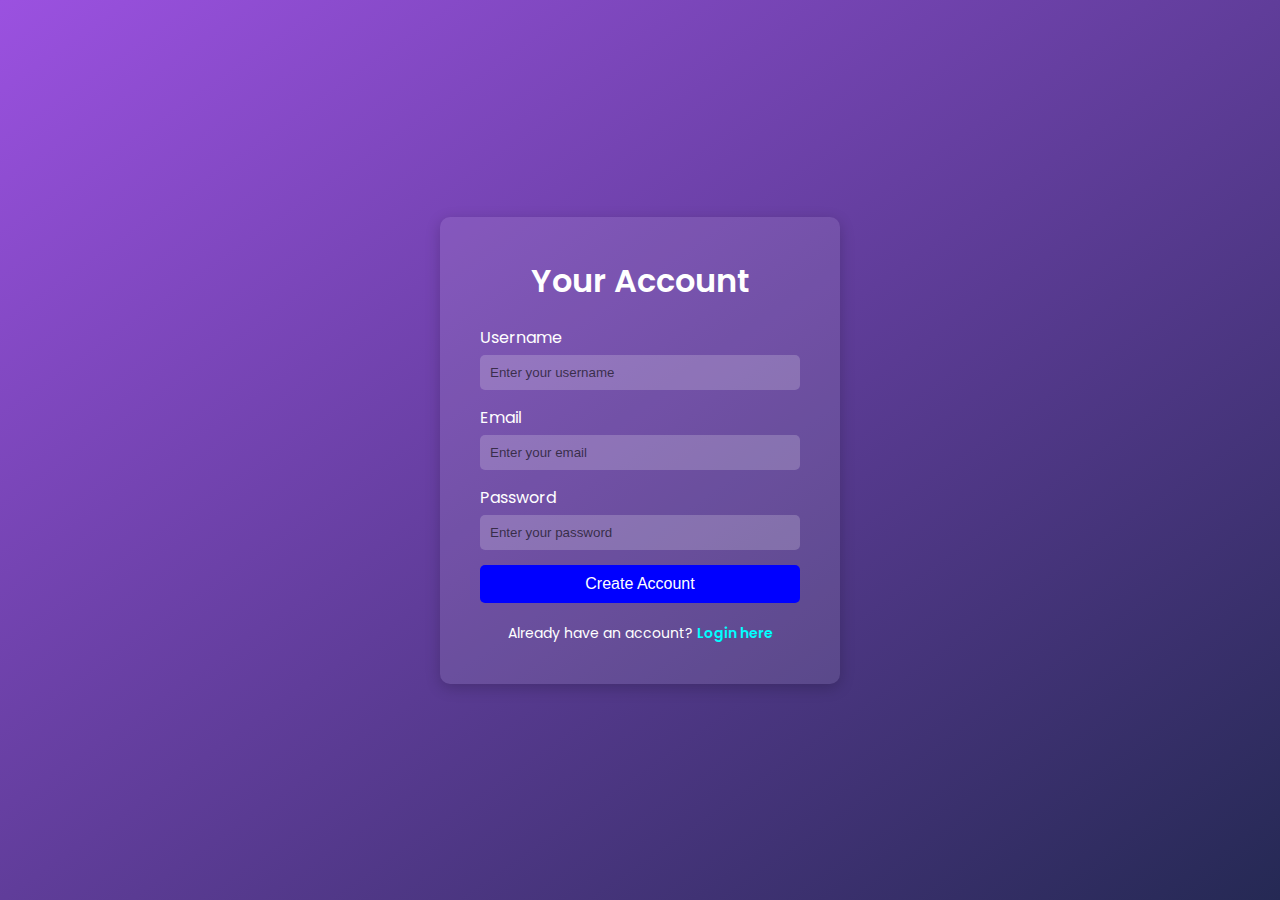
<file: create.html>
<!DOCTYPE html>
<html lang="en">
<head>
  <meta charset="UTF-8">
  <meta name="viewport" content="width=device-width, initial-scale=1.0">
  <title>Account Page</title>
  <link href="https://fonts.googleapis.com/css2?family=Poppins:wght@300;400;600&display=swap" rel="stylesheet">
  <link rel="stylesheet" href="create.css">
</head>
<body>
  <div class="account-container">
    <div class="account-box">
      <h1>Your Account</h1>
      <form action="dashboard.html">
        <div class="input-group">
          <label for="username">Username</label>
          <input type="text" id="username" name="username" placeholder="Enter your username">
        </div>
        <div class="input-group">
          <label for="email">Email</label>
          <input type="email" id="email" name="email" placeholder="Enter your email">
        </div>
        <div class="input-group">
          <label for="password">Password</label>
          <input type="password" id="password" name="password" placeholder="Enter your password">
        </div>
        <button type="submit">Create Account</button>
      </form>
      <p class="login-link">Already have an account? <a href="login.html">Login here</a></p>
    </div>
  </div>
</body>
</html>
</file>
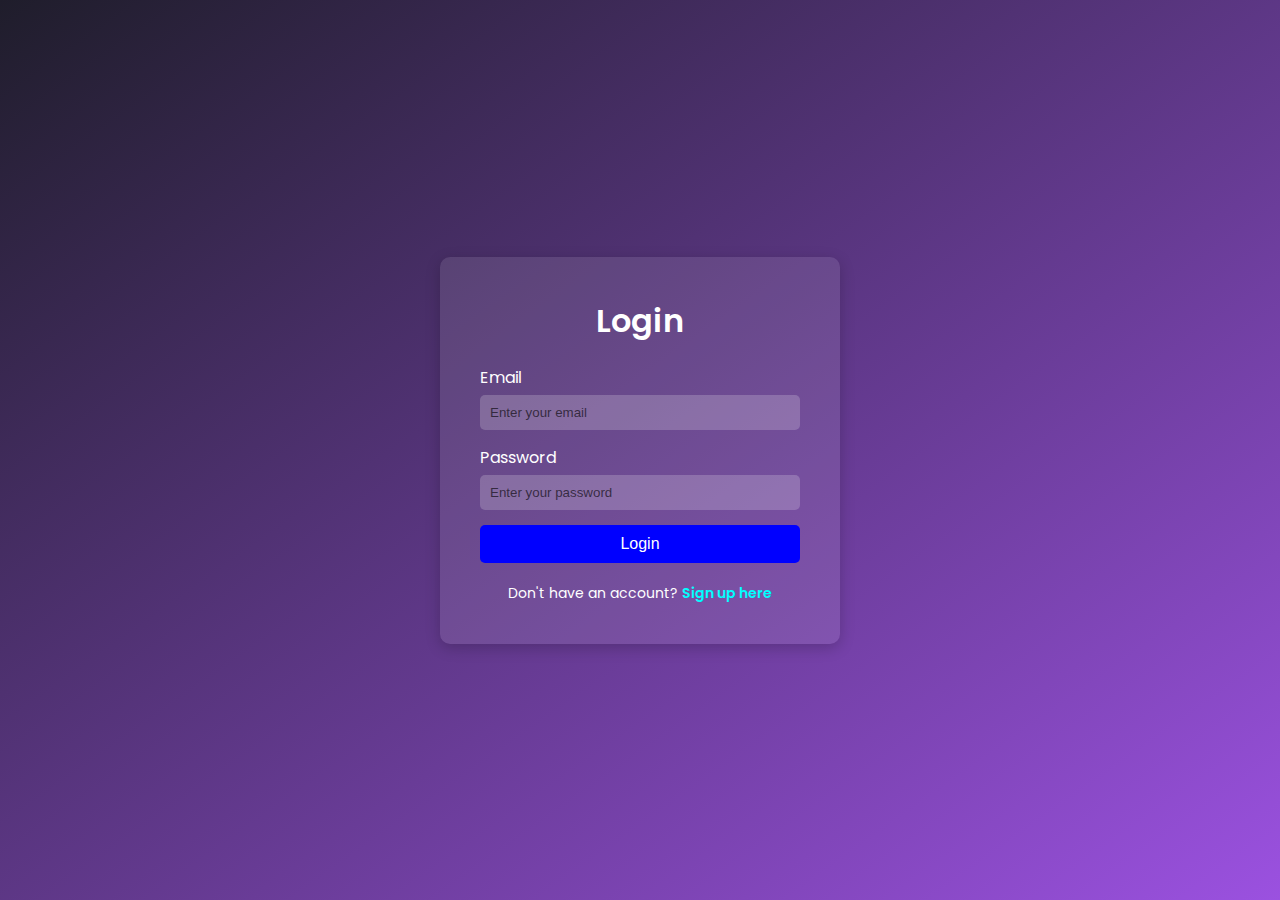
<file: login.html>
<!DOCTYPE html>
<html lang="en">
<head>
  <meta charset="UTF-8">
  <meta name="viewport" content="width=device-width, initial-scale=1.0">
  <title>Login Page</title>
  <link href="https://fonts.googleapis.com/css2?family=Poppins:wght@300;400;600&display=swap" rel="stylesheet">
  <link rel="stylesheet" href="login.css">
</head>
<body>
  <div class="login-container">
    <div class="login-box">
      <h1>Login</h1>
      <form action="dashboard.html">
        <div class="input-group">
          <label for="email">Email</label>
          <input type="email" id="email" name="email" placeholder="Enter your email">
        </div>
        <div class="input-group">
          <label for="password">Password</label>
          <input type="password" id="password" name="password" placeholder="Enter your password">
        </div>
        <button type="submit">Login</button>
      </form>
      <p class="register-link">Don't have an account? <a href="create.html">Sign up here</a></p>
    </div>
  </div>
</body>
</html>
</file>
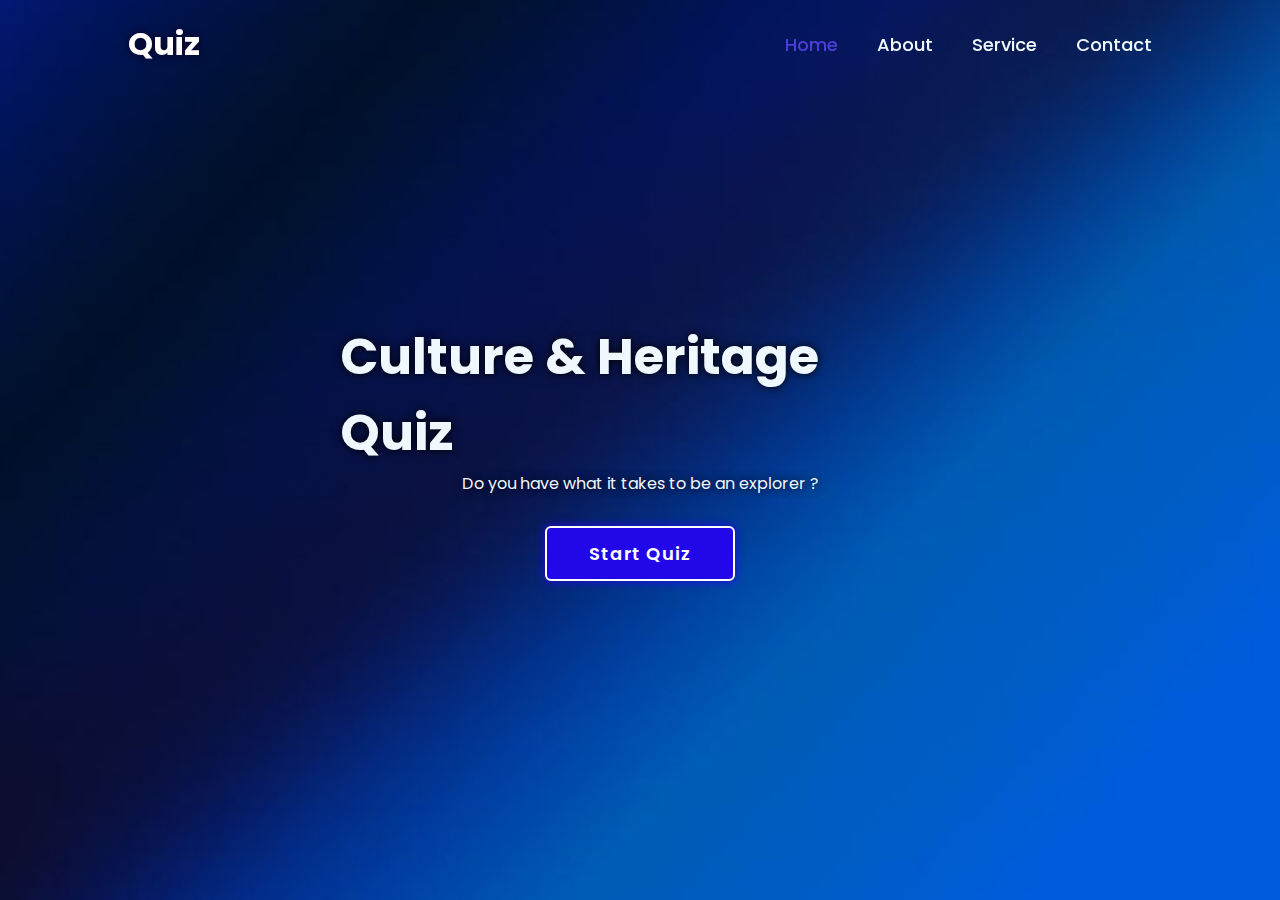
<file: quiz.html>
<!DOCTYPE html>
<html lang="en">

<head>
    <meta charset="UTF-8">
    <meta http-equiv="X-UA-Compatible" content="IE=edge">
    <meta name="viewport" content="width=device-width, initial-scale=1.0">
    <title>Culture & Heritage Quiz</title>
    <link rel="stylesheet" href="quiz.css">
</head>

<body>
    <main class="main">
        <header class="header">
            <a href="quiz.html" class="logo">Quiz</a>
            <nav class="navbar">
                <a href="index.html" class="active">Home</a>
                <a href="#">About</a>
                <a href="#">Service</a>
                <a href="#">Contact</a>
            </nav>
        </header>

        <div class="container">
            <section class="quiz-section">
                <div class="quiz-box">
                    <h1>Culture & Heritage Quiz</h1>
                    <div class="quiz-header">
                        <span>Quiz website Tutorials</span>
                        <span class="header-score">Score: 0 / 5</span>
                    </div>
                    <h2 class="question-text">what does HTML stands for?</h2>
                    <div class="option-list">
                     <!-- <div class="option">
                            <span>A. Hyper Text Markup Language</span>
                        </div>
                        <div class="option">
                            <span>B. Hyper Text bedua Language</span>
                        </div>
                        <div class="option">
                            <span>C. Hyper bikash Markup Language</span>
                        </div>
                        <div class="option">
                            <span>D. Hyper Text Markup bithal</span>
                        </div>  -->
                    </div>
                    <div class="quiz-footer">
                        <span class="quiz-total">1 of 5 Questions</span>
                        <button class="next-btn">Next</button>
                    </div>
                </div>
            </section>

            <section class="home">
                <div class="home-content">
                    <h1 class="home-title">Culture & Heritage Quiz</h1>
                    <p>Do you have what it takes to be an explorer ?</p>
                    <button class="start-btn">Start Quiz</button>
                </div>
            </section>
        </div>

    </main>

    <div class="popup-info">
        <h2>Quiz Guide</h2>
        <span class="info">1. Read each question carefully before selecting an answer.</span><br>
        <span class="info">2. You have 30 seconds to answer each question, so manage your time wisely.</span><br>
        <span class="info">3. Use the "Next" button to move to the next question after answering.</span><br>
        <span class="info">4. You cannot go back to previous questions once you've answered them.</span><br>
        <span class="info">5. Your score will be displayed at the end of the quiz.</span><br>
        <div class="btn-group">
            <button class="info-btn exit-btn">Exit Quiz</button>
            <a href="#" class="info-btn continue-btn">Continue</a>
        </div>
    </div>
    



    <script src="question.js"></script>
    <script src="quiz.js"></script>
</body>

</html>
</file>
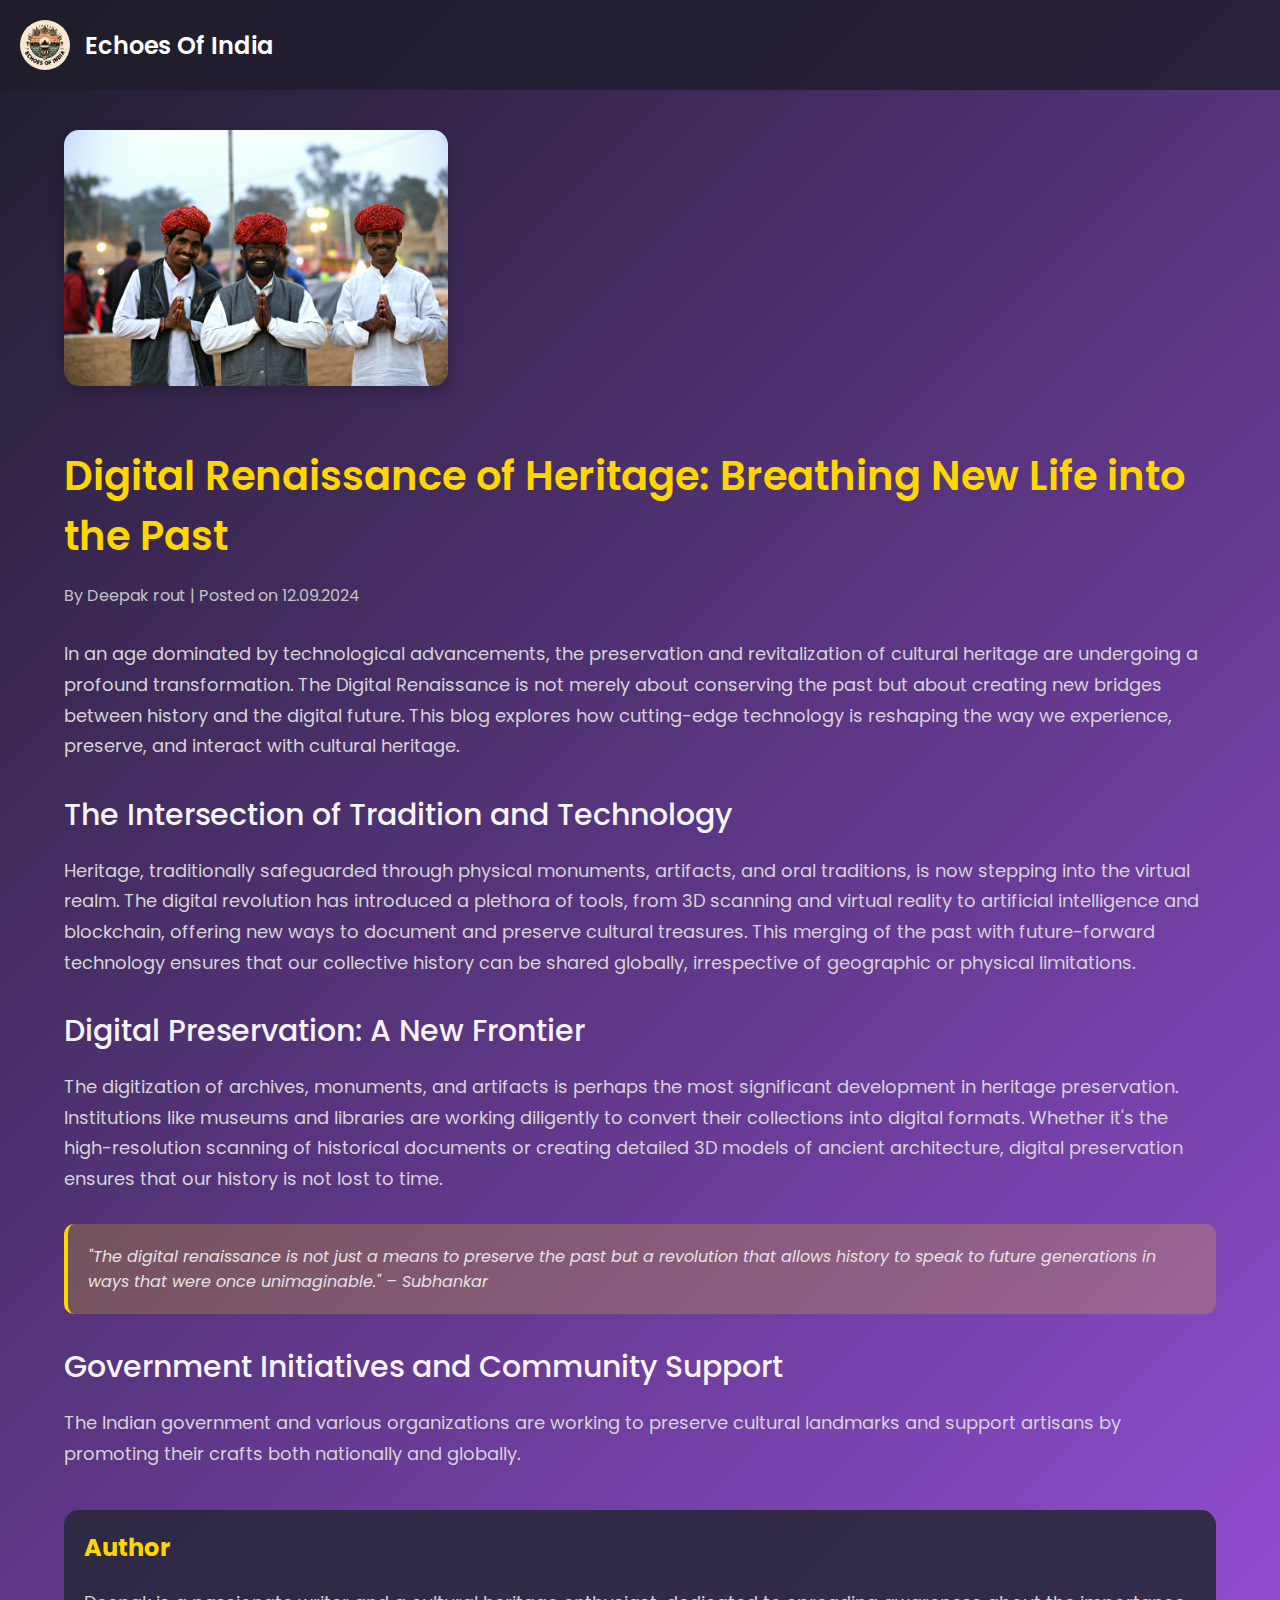
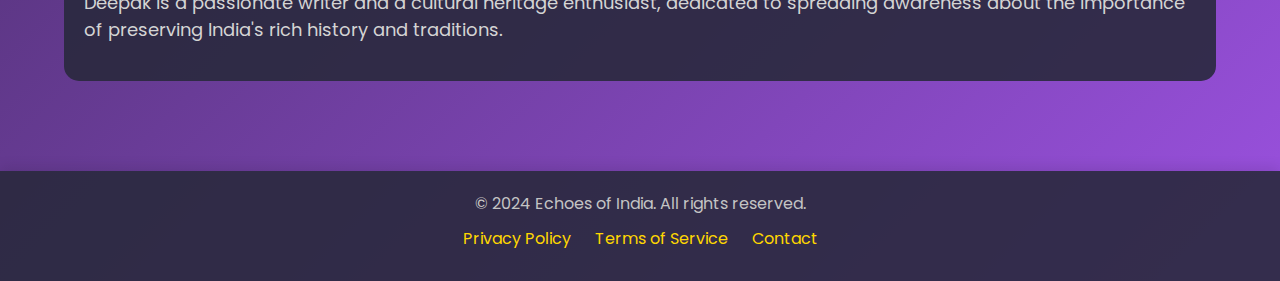
<file: research1.html>
<!DOCTYPE html>
<html lang="en">
<head>
    <meta charset="UTF-8">
    <meta name="viewport" content="width=device-width, initial-scale=1.0">
    <meta name="description" content="Blog on Safeguarding the Spirit of India - Preserving India's Cultural Heritage.">
    <title>Safeguarding the Spirit of India</title>
    <link rel="stylesheet" href="blog1.css">
    <link href="https://fonts.googleapis.com/css2?family=Poppins:wght@300;400;600&display=swap" rel="stylesheet">
</head>
<body>
    <!-- Logo Section -->
    <div class="logo-container">
        <img src="Logo.png" alt="Echoes Logo" class="logo">
        <a class="navlogo">Echoes Of India</a>
    </div>

    <!-- Main Content Section -->
    <main>
        <div class="container">
            <!-- Featured Image -->
            <div class="featured-image">
                <img src="blog image 1.jpg" alt="Safeguarding the Spirit of India" />
            </div>

            <!-- Article Content -->
            <article>
                <h2>Digital Renaissance of Heritage: Breathing New Life into the Past</h2>
                <p class="meta">By Deepak rout | Posted on 12.09.2024</p>
                <p>In an age dominated by technological advancements, the preservation and revitalization of cultural heritage are undergoing a profound transformation. The Digital Renaissance is not merely about conserving the past but about creating new bridges between history and the digital future. This blog explores how cutting-edge technology is reshaping the way we experience, preserve, and interact with cultural heritage.</p>

                <h3>The Intersection of Tradition and Technology</h3>
                <p>Heritage, traditionally safeguarded through physical monuments, artifacts, and oral traditions, is now stepping into the virtual realm. The digital revolution has introduced a plethora of tools, from 3D scanning and virtual reality to artificial intelligence and blockchain, offering new ways to document and preserve cultural treasures. This merging of the past with future-forward technology ensures that our collective history can be shared globally, irrespective of geographic or physical limitations.</p>

                <h3>Digital Preservation: A New Frontier</h3>
                <p>The digitization of archives, monuments, and artifacts is perhaps the most significant development in heritage preservation. Institutions like museums and libraries are working diligently to convert their collections into digital formats. Whether it's the high-resolution scanning of historical documents or creating detailed 3D models of ancient architecture, digital preservation ensures that our history is not lost to time.</p>

                <blockquote>"The digital renaissance is not just a means to preserve the past but a revolution that allows history to speak to future generations in ways that were once unimaginable." – Subhankar</blockquote>

                <h3>Government Initiatives and Community Support</h3>
                <p>The Indian government and various organizations are working to preserve cultural landmarks and support artisans by promoting their crafts both nationally and globally.</p>
            </article>

            <!-- Author Bio Section -->
            <section class="author-bio">
                <h3>Author</h3>
                <p>Deepak is a passionate writer and a cultural heritage enthusiast, dedicated to spreading awareness about the importance of preserving India's rich history and traditions.</p>
            </section>
        </div>
    </main>

    <!-- Footer Section -->
    <footer>
        <div class="container">
            <p>&copy; 2024 Echoes of India. All rights reserved.</p>
            <ul>
                <li><a href="#">Privacy Policy</a></li>
                <li><a href="#">Terms of Service</a></li>
                <li><a href="#">Contact</a></li>
            </ul>
        </div>
    </footer>
</body>
</html>
</file>
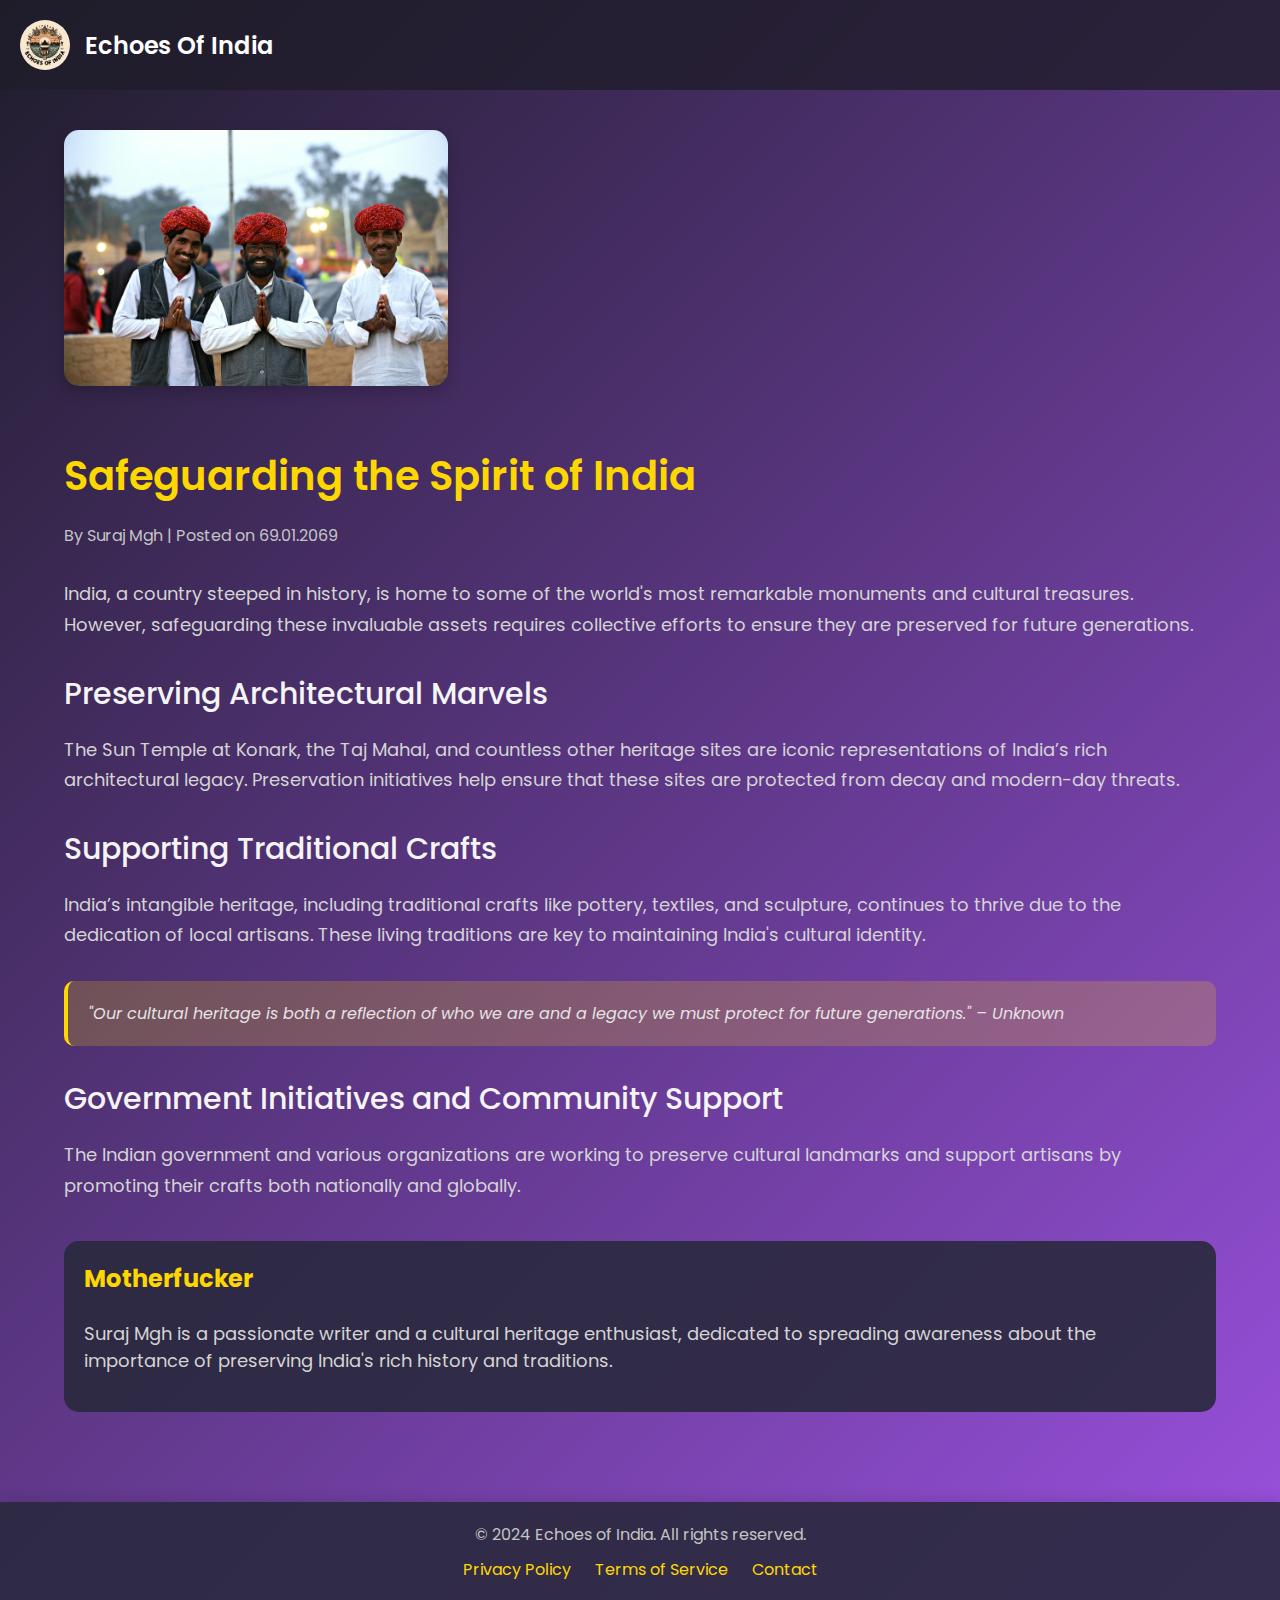
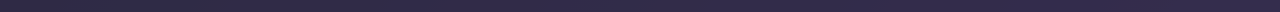
<file: research4.html>
<!DOCTYPE html>
<html lang="en">
<head>
    <meta charset="UTF-8">
    <meta name="viewport" content="width=device-width, initial-scale=1.0">
    <meta name="description" content="Blog on Safeguarding the Spirit of India - Preserving India's Cultural Heritage.">
    <title>Safeguarding the Spirit of India</title>
    <link rel="stylesheet" href="blog.css">
    <link href="https://fonts.googleapis.com/css2?family=Poppins:wght@300;400;600&display=swap" rel="stylesheet">
</head>
<body>
    <!-- Logo Section -->
    <div class="logo-container">
        <img src="Logo.png" alt="Echoes Logo" class="logo">
        <a class="navlogo">Echoes Of India</a>
    </div>

    <!-- Main Content Section -->
    <main>
        <div class="container">
            <!-- Featured Image -->
            <div class="featured-image">
                <img src="blog image 1.jpg" alt="Safeguarding the Spirit of India" />
            </div>

            <!-- Article Content -->
            <article>
                <h2>Safeguarding the Spirit of India</h2>
                <p class="meta">By Suraj Mgh | Posted on 69.01.2069</p>
                <p>India, a country steeped in history, is home to some of the world's most remarkable monuments and cultural treasures. However, safeguarding these invaluable assets requires collective efforts to ensure they are preserved for future generations.</p>

                <h3>Preserving Architectural Marvels</h3>
                <p>The Sun Temple at Konark, the Taj Mahal, and countless other heritage sites are iconic representations of India’s rich architectural legacy. Preservation initiatives help ensure that these sites are protected from decay and modern-day threats.</p>

                <h3>Supporting Traditional Crafts</h3>
                <p>India’s intangible heritage, including traditional crafts like pottery, textiles, and sculpture, continues to thrive due to the dedication of local artisans. These living traditions are key to maintaining India's cultural identity.</p>

                <blockquote>"Our cultural heritage is both a reflection of who we are and a legacy we must protect for future generations." – Unknown</blockquote>

                <h3>Government Initiatives and Community Support</h3>
                <p>The Indian government and various organizations are working to preserve cultural landmarks and support artisans by promoting their crafts both nationally and globally.</p>
            </article>

            <!-- Author Bio Section -->
            <section class="author-bio">
                <h3>Motherfucker</h3>
                <p>Suraj Mgh is a passionate writer and a cultural heritage enthusiast, dedicated to spreading awareness about the importance of preserving India's rich history and traditions.</p>
            </section>
        </div>
    </main>

    <!-- Footer Section -->
    <footer>
        <div class="container">
            <p>&copy; 2024 Echoes of India. All rights reserved.</p>
            <ul>
                <li><a href="#">Privacy Policy</a></li>
                <li><a href="#">Terms of Service</a></li>
                <li><a href="#">Contact</a></li>
            </ul>
        </div>
    </footer>
</body>
</html>
</file>
<file: create.css>
* {
    margin: 0;
    padding: 0;
    box-sizing: border-box;
  }
  
  body {
    font-family: 'Poppins', sans-serif;
    background: linear-gradient(to bottom right,  #9b51e0, #252954);
    height: 100vh;
    display: flex;
    justify-content: center;
    align-items: center;
  }
  
  .account-container {
    width: 100%;
    max-width: 400px;
    background: rgba(255, 255, 255, 0.1);
    border-radius: 10px;
    padding: 40px;
    box-shadow: 0 4px 15px rgba(0, 0, 0, 0.2);
  }
  
  .account-box {
    text-align: center;
    color: white;
  }
  
  h1 {
    margin-bottom: 20px;
    font-weight: 600;
  }
  
  .input-group {
    margin-bottom: 15px;
  }
  
  label {
    display: block;
    margin-bottom: 5px;
    font-weight: 400;
    text-align: left;
  }
  
  input {
    width: 100%;
    padding: 10px;
    border: none;
    border-radius: 5px;
    background: rgba(255, 255, 255, 0.2);
    color: white;
  }
  
  input::placeholder {
    color: rgba(0, 0, 0, 0.772);
    opacity: 0.8; /* Adjust the opacity if needed */
  }
  
  button {
    width: 100%;
    padding: 10px;
    background-color: blue;
    border: none;
    border-radius: 5px;
    color: white;
    font-size: 16px;
    cursor: pointer;
    transition: background-color 0.3s ease;
  }
  
  button:hover {
    background-color: darkblue;
  }
  
  .login-link {
    margin-top: 20px;
    font-size: 14px;
  }
  
  .login-link a {
    color: #00ffff;
    text-decoration: none;
    font-weight: 600;
  }
  
  .login-link a:hover {
    text-decoration: underline;
  }
</file>
<file: login.css>
* {
    margin: 0;
    padding: 0;
    box-sizing: border-box;
  }
  
  body {
    font-family: 'Poppins', sans-serif;
    background: linear-gradient(to bottom right, #1f1d2b, #9b51e0);
    height: 100vh;
    display: flex;
    justify-content: center;
    align-items: center;
  }
  
  .login-container {
    width: 100%;
    max-width: 400px;
    background: rgba(255, 255, 255, 0.1);
    border-radius: 10px;
    padding: 40px;
    box-shadow: 0 4px 15px rgba(0, 0, 0, 0.2);
  }
  
  .login-box {
    text-align: center;
    color: white;
  }
  
  h1 {
    margin-bottom: 20px;
    font-weight: 600;
  }
  
  .input-group {
    margin-bottom: 15px;
  }
  
  label {
    display: block;
    margin-bottom: 5px;
    font-weight: 400;
    text-align: left;
  }
  
  input {
    width: 100%;
    padding: 10px;
    border: none;
    border-radius: 5px;
    background: rgba(255, 255, 255, 0.2);
    color: white;
  }

  input::placeholder {
    color: rgba(0, 0, 0, 0.772);
    opacity: 0.8; /* Adjust the opacity if needed */
  }
  
  button {
    width: 100%;
    padding: 10px;
    background-color: blue;
    border: none;
    border-radius: 5px;
    color: white;
    font-size: 16px;
    cursor: pointer;
    transition: background-color 0.3s ease;
  }
  
  button:hover {
    background-color: darkblue;
  }
  
  .register-link {
    margin-top: 20px;
    font-size: 14px;
  }
  
  .register-link a {
    color: #00ffff;
    text-decoration: none;
    font-weight: 600;
  }
  
  .register-link a:hover {
    text-decoration: underline;
  }
</file>
<file: quiz.css>
@import url('https://fonts.googleapis.com/css?family=Poppins:wght@300;400;500;600;700;800;900&display=swap');
*{
    margin: 0;
    padding: 0;
    box-sizing: border-box;
    font-family: 'Poppins', sans-serif;
}

body {
    color: aliceblue;
    background: #09001d;
    overflow: hidden;
}

.header {
    position: fixed;
    top: 0;
    left: 0;
    width: 100%;
    padding: 20px 10%;
    background: transparent;
    display: flex;
    justify-content: space-between;
    align-items: center;
    z-index:100 ;
}

.logo{
    font-size: 32px;
    color: #fff;
    text-decoration: none;
    font-weight: 700;
    filter: drop-shadow(0 0 5px #09001d);
}

.navbar a{
    font-size: 18px;
    color: aliceblue;
    text-decoration: none;
    font-weight: 500;
    margin-left: 35px;
    transition: .3s;
}

.navbar a:hover,
.navbar a.active {
    color: #4f3dd8;

}

.main{
    min-height: 100vh;
    background: url("bg.jpg") no-repeat;
    background-size: cover;
    background-position: center;
    pointer-events: auto;
    transition: .3s ease;
}

.main.active{
    filter: blur(15px);
    pointer-events: none;
}
.container{
    display: flex;
    height: 100vh;
    width: 200%;
}

.home{
    position: relative;
    left: -50%;
    height: 100vh;
    width: 100%;
    display: flex;
    justify-content: center;
    align-items: center;  
}

.home-content{
    max-width: 600px;
    display: flex;
    flex-direction: column;
    align-items: center;
}
 
.home-content h1{
    font-size: 50px;
    font-weight: 700;
    text-shadow: 0 0 10px rgba(0, 0 , 0, 3);

}

.home-content p{
    font-size: 16px;
    text-align: center;
    text-shadow: 0 0 10px rgba(0, 0 , 0, 3);
    margin-bottom: 30px;
}

.home-content .start-btn{
    width: 190px;
    height: 55px;
    background: #2208e9;
    border: 2px solid #fff;
    outline: none;
    border-radius: 6px;
    box-shadow: 0 0 10px #2208e9;
    font-size: 18px;
    color: #fff;
    letter-spacing: 1px;
    font-weight: 600;
    cursor: pointer;
    transition: .5s;
}

.home-content .start-btn:hover{
    background: #09001d;
    box-shadow: none;
}


.popup-info{
    position: absolute;
    top: 50%;
    left: 50%;
    width: 500px;
    transform: translate(-50%, -50%) scale(.9);
    background: #fff;
    border-radius: 6px;
    padding: 10px 25px;
    opacity: 0;
    pointer-events: none;
    transition: .3s ease;
}

.popup-info.active{
    opacity: 1;
    pointer-events: auto;
    transform: translate(-50%, -50%) scale(1);
}

.popup-info h2{
    font-size: 50px;
    color: #170982;
}

.popup-info .info{
    display: inline-block;
    font-size: 16px;
    color: #333;
    font-weight: 500;
    margin: 4px 0;
}

.popup-info .btn-group{
    display: flex;
    justify-content: space-between;
    align-items: center;
    border-top: 1px solid #999;
    margin-top: 10px;
    padding: 15px 0 7px;
}

.popup-info .btn-group .info-btn{
    display: inline-flex;
    justify-content: center;
    align-items: center;
    width: 130px;
    height: 45px;
    background: #2208e9;
    border: 2px solid #2208e9;
    outline: none;
    border-radius: 6px;
    text-decoration: none;
    font-size: 16px;
    color: #fff;
    font-weight: 600;
    box-shadow: 0 0 rgba(0, 0 , 0, 1);
    cursor: pointer;
    transition: .5s;
}

.popup-info .btn-group .info-btn:nth-child(1){
    background: transparent;
    color: #2208e9;

}
.popup-info .btn-group .info-btn:nth-child(1):hover{
    background: #2208e9;
    color: #fff;
}

.popup-info .btn-group .info-btn:nth-child(2):hover{
    background: #1d09b0;
    border-color: #8a7ded;
}
.quiz-section{
    position: relative;
    left: -50%;
    /*left: 0;*/
    width: 100%;
    background: rgb(35, 35, 41);
    display: flex;
    justify-content: center;
    align-items: center;
    z-index: 100;
    transition: .8s ease-in-out;
    transition-delay: .25s;
}

.quiz-section.active{
    left: 0;
}

.quiz-section .quiz-box{
    position: relative;
    width: 500px;
    background: transparent;
    border: 2px solid #1d06cc;
    border-radius: 6px;
    display: flex;
    flex-direction: column;
    padding: 20px 30px;
    opacity: 0;
    pointer-events: none;
    transform: scale(.9);
}

.quiz-section .quiz-box.active{
    opacity: 1;
    pointer-events: auto;
    transform: scale(1);
    transition: 1s ease;
    transition-delay: 1s;
}

.quiz-box h1{
    font-size: 32px;
    text-align: center;
    background: linear-gradient(45deg, transparent, #2208e9, transparent);
    border-radius: 6px;
}

.quiz-box .quiz-header{
    display: flex;
    justify-content: space-between;
    align-items: center;
    padding: 20px 0;
    border-bottom: 2px solid #1d07c3;
    margin-bottom: 30px;

}

.quiz-header span{
    font-size: 18px;
    font-weight: 500;
}

.quiz-header .header-score{
    background: #1d06c4;
    border-radius: 3px;
    padding: 7px;
}

.quiz-box .question-text{
    font-size: 24px;
    font-weight: 600;
}

.option-list .option{
    width: 100%;
    padding: 12px;
    background: transparent;
    border: 2px solid rgba(255, 255 , 255, .2);
    border-radius: 4px;
    font-size: 17px;
    margin: 15px 0;
    cursor: pointer;
    transition: .3s;
}

.option-list .option:hover{
    background: rgba(255, 255 , 255, .1);
    border-color: rgba(255, 255 , 255, .1);
}

.option-list .option.correct{
    background: #09001d;
    color: #00a63d;
    border-color: #00a63d;
}

.option-list .option.incorrect{
    background: #09001d;
    color: #fb0a0a;
    border-color: #de0909;
}



.quiz-box .quiz-footer{
    display: flex;
    justify-content: space-between;
    align-items: center;
    border-top: #1d09b0;
    padding-top: 20px;
    margin-top: 25px;
}

.quiz-footer .question-total{
    font-size: 16px;
    font-weight: 600;
}

.quiz-footer .next-btn{
    width: 100px;
    height: 45px;
    background: rgba(255, 255 , 255, .1);
    border: 2px solid rgba(255, 255 , 255, .1);
    outline: none;
    border-radius: 6px;
    font-size: 16px;
    color: rgba(255, 255 , 255, .3);
    font-weight: 600;
    cursor: pointer;
    transition: .5s;
}

.quiz-footer .next-btn:hover{
    background: #1d06c4;
    background-color: #1d06c4;
}
</file>
<file: blog1.css>
body {
    font-family: 'Poppins', sans-serif;
    background: linear-gradient(135deg, #1f1d2b, #9b51e0);
    color: #fff;
    margin: 0;
    padding: 0;
    min-height: 100vh;
    display: flex;
    flex-direction: column;
}

.logo-container {
    display: flex;
    align-items: center;
    padding: 20px;
    background-color: rgba(31, 29, 43, 0.8);
}

.logo {
    width: 50px;
    height: 50px;
    border-radius: 50%;
    margin-right: 15px;
}

.navlogo {
    font-size: 24px;
    font-weight: 600;
    color: #fff;
    text-decoration: none;
}

/* Container */
.container {
    width: 90%;
    margin: 0 auto;
}

/* Main Content Styles */
main {
    padding: 40px 0;
    flex-grow: 1;
}

/* Featured Image */
.featured-image img {
    width: 33.33%; /* Set initial width to 1/3 */
    transition: all 0.3s ease-in-out; /* Smooth transition effect */
    border-radius: 15px;
    box-shadow: 0 6px 15px rgba(0, 0, 0, 0.2);
    margin-bottom: 20px;
}

/* Hover Effect */
.featured-image img:hover {
    width: 100%; /* Expand to full width */
    transform: scale(1.05); /* Slight scale effect for emphasis */
    box-shadow: 0 8px 20px rgba(0, 0, 0, 0.3); /* Enhanced shadow on hover */
}

article h2 {
    font-size: 40px;
    font-weight: 600;
    color: #ffd700; /* Bright contrasting color */
    margin-bottom: 10px;
}

article .meta {
    font-size: 16px;
    color: #c4c4c4;
    margin-bottom: 30px;
}

article h3 {
    font-size: 30px;
    font-weight: 500;
    color: #f4f4f4;
    margin-bottom: 10px;
}

article p {
    font-size: 18px;
    line-height: 1.7;
    margin-bottom: 20px;
    color: #d4d4d4;
}

blockquote {
    font-style: italic;
    background-color: rgba(255, 215, 0, 0.2); /* Transparent yellow blockquote */
    padding: 20px;
    border-left: 4px solid #ffd700;
    color: #e4e4e4;
    margin: 30px 0;
    border-radius: 10px;
}

/* Author Bio Section */
.author-bio {
    background-color: rgba(41, 41, 61, 0.9); /* Semi-transparent bio background */
    padding: 20px;
    margin-top: 40px;
    border-radius: 15px;
}

.author-bio h3 {
    margin-top: 0;
    font-size: 24px;
    color: #ffd700;
}

.author-bio p {
    font-size: 18px;
    color: #d4d4d4;
}

/* Footer Styles */
footer {
    background-color: rgba(41, 41, 61, 0.9);
    color: #fff;
    text-align: center;
    padding: 20px 0;
    margin-top: 50px;
    box-shadow: 0 -4px 12px rgba(0, 0, 0, 0.1);
}

footer p {
    margin: 0;
    color: #c4c4c4;
}

footer ul {
    list-style: none;
    padding: 0;
    margin: 10px 0;
}

footer ul li {
    display: inline;
    margin: 0 10px;
}

footer ul li a {
    color: #ffd700;
    text-decoration: none;
    font-size: 16px;
}

footer ul li a:hover {
    text-decoration: underline;
}
</file>
<file: blog.css>
body {
    font-family: 'Poppins', sans-serif;
    background: linear-gradient(135deg, #1f1d2b, #9b51e0);
    color: #fff;
    margin: 0;
    padding: 0;
    min-height: 100vh;
    display: flex;
    flex-direction: column;
}

.logo-container {
    display: flex;
    align-items: center;
    padding: 20px;
    background-color: rgba(31, 29, 43, 0.8);
}

.logo {
    width: 50px;
    height: 50px;
    border-radius: 50%;
    margin-right: 15px;
}

.navlogo {
    font-size: 24px;
    font-weight: 600;
    color: #fff;
    text-decoration: none;
}

/* Container */
.container {
    width: 90%;
    margin: 0 auto;
}

/* Main Content Styles */
main {
    padding: 40px 0;
    flex-grow: 1;
}

/* Featured Image */
.featured-image img {
    width: 33.33%; /* Set initial width to 1/3 */
    transition: all 0.3s ease-in-out; /* Smooth transition effect */
    border-radius: 15px;
    box-shadow: 0 6px 15px rgba(0, 0, 0, 0.2);
    margin-bottom: 20px;
}

/* Hover Effect */
.featured-image img:hover {
    width: 100%; /* Expand to full width */
    transform: scale(1.05); /* Slight scale effect for emphasis */
    box-shadow: 0 8px 20px rgba(0, 0, 0, 0.3); /* Enhanced shadow on hover */
}

article h2 {
    font-size: 40px;
    font-weight: 600;
    color: #ffd700; /* Bright contrasting color */
    margin-bottom: 10px;
}

article .meta {
    font-size: 16px;
    color: #c4c4c4;
    margin-bottom: 30px;
}

article h3 {
    font-size: 30px;
    font-weight: 500;
    color: #f4f4f4;
    margin-bottom: 10px;
}

article p {
    font-size: 18px;
    line-height: 1.7;
    margin-bottom: 20px;
    color: #d4d4d4;
}

blockquote {
    font-style: italic;
    background-color: rgba(255, 215, 0, 0.2); /* Transparent yellow blockquote */
    padding: 20px;
    border-left: 4px solid #ffd700;
    color: #e4e4e4;
    margin: 30px 0;
    border-radius: 10px;
}

/* Author Bio Section */
.author-bio {
    background-color: rgba(41, 41, 61, 0.9); /* Semi-transparent bio background */
    padding: 20px;
    margin-top: 40px;
    border-radius: 15px;
}

.author-bio h3 {
    margin-top: 0;
    font-size: 24px;
    color: #ffd700;
}

.author-bio p {
    font-size: 18px;
    color: #d4d4d4;
}

/* Footer Styles */
footer {
    background-color: rgba(41, 41, 61, 0.9);
    color: #fff;
    text-align: center;
    padding: 20px 0;
    margin-top: 50px;
    box-shadow: 0 -4px 12px rgba(0, 0, 0, 0.1);
}

footer p {
    margin: 0;
    color: #c4c4c4;
}

footer ul {
    list-style: none;
    padding: 0;
    margin: 10px 0;
}

footer ul li {
    display: inline;
    margin: 0 10px;
}

footer ul li a {
    color: #ffd700;
    text-decoration: none;
    font-size: 16px;
}

footer ul li a:hover {
    text-decoration: underline;
}
</file>
